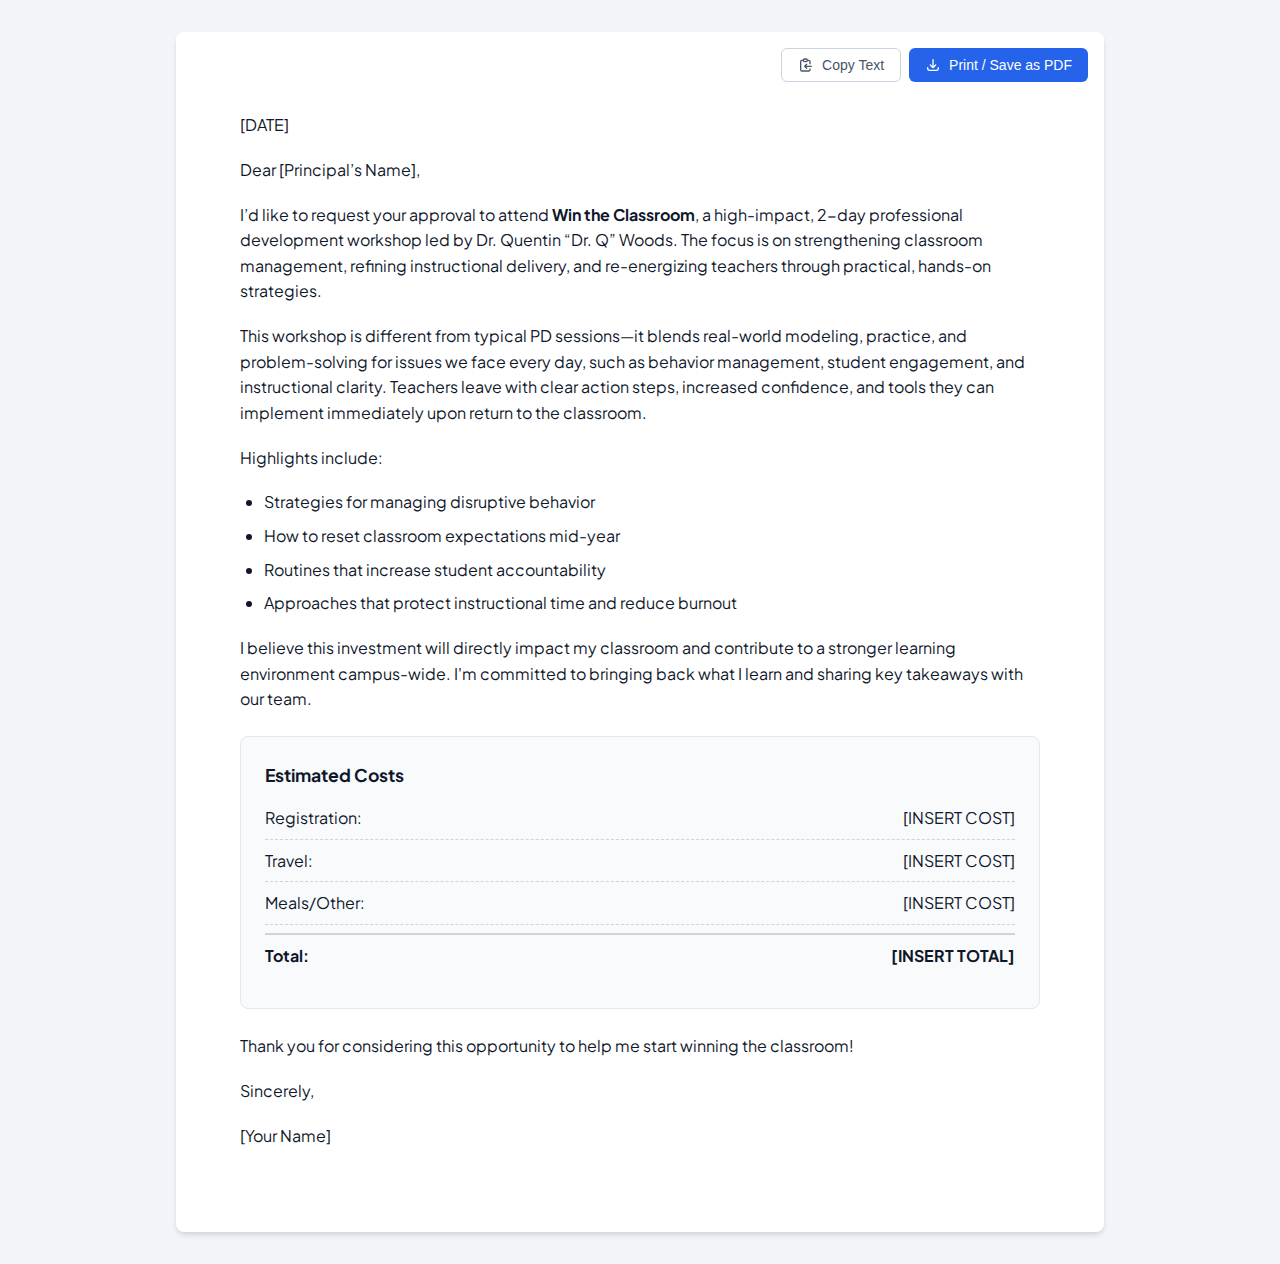
<file: letter.html>
<!DOCTYPE html>
<html lang="en">

<head>
    <meta charset="UTF-8">
    <meta name="viewport" content="width=device-width, initial-scale=1.0">
    <title>Request for Approval - Win the Classroom</title>
    <link href="https://fonts.googleapis.com/css2?family=Plus+Jakarta+Sans:wght@400;500;700&display=swap"
        rel="stylesheet">
    <style>
        body {
            font-family: 'Plus Jakarta Sans', sans-serif;
            background-color: #F1F5F9;
            color: #0F172A;
            line-height: 1.6;
            margin: 0;
            padding: 2rem;
            display: flex;
            justify-content: center;
            min-height: 100vh;
        }

        .document-container {
            background: white;
            padding: 4rem;
            max-width: 800px;
            width: 100%;
            box-shadow: 0 4px 6px -1px rgba(0, 0, 0, 0.1), 0 2px 4px -1px rgba(0, 0, 0, 0.06);
            border-radius: 8px;
            position: relative;
        }

        .actions {
            position: absolute;
            top: 1rem;
            right: 1rem;
            display: flex;
            gap: 0.5rem;
        }

        .btn {
            background-color: #2563EB;
            color: white;
            border: none;
            padding: 0.5rem 1rem;
            border-radius: 6px;
            font-weight: 500;
            cursor: pointer;
            text-decoration: none;
            font-size: 0.875rem;
            display: flex;
            align-items: center;
            gap: 0.5rem;
            transition: background-color 0.2s;
        }

        .btn:hover {
            background-color: #1E40AF;
        }

        .btn.secondary {
            background-color: white;
            color: #475569;
            border: 1px solid #CBD5E1;
        }

        .btn.secondary:hover {
            background-color: #F8FAFC;
        }

        .content {
            margin-top: 1rem;
        }

        p {
            margin-bottom: 1.2rem;
        }

        ul {
            margin-bottom: 1.2rem;
            padding-left: 1.5rem;
        }

        li {
            margin-bottom: 0.5rem;
        }

        .costs {
            background: #F8FAFC;
            padding: 1.5rem;
            border-radius: 8px;
            margin: 1.5rem 0;
            border: 1px solid #E2E8F0;
        }

        .costs h3 {
            margin-top: 0;
            margin-bottom: 1rem;
            font-size: 1.1rem;
        }

        .cost-row {
            display: flex;
            justify-content: space-between;
            margin-bottom: 0.5rem;
            padding-bottom: 0.5rem;
            border-bottom: 1px dashed #CBD5E1;
        }

        .cost-row:last-child {
            border-bottom: none;
            font-weight: 700;
            margin-top: 0.5rem;
            padding-top: 0.5rem;
            border-top: 2px solid #CBD5E1;
        }

        @media print {
            body {
                background: white;
                padding: 0;
            }

            .document-container {
                box-shadow: none;
                padding: 0;
            }

            .actions {
                display: none;
            }
        }
    </style>
</head>

<body>

    <div class="document-container">
        <div class="actions">
            <button onclick="copyToClipboard()" class="btn secondary">
                <svg width="16" height="16" fill="none" stroke="currentColor" viewBox="0 0 24 24">
                    <path stroke-linecap="round" stroke-linejoin="round" stroke-width="2"
                        d="M8 5H6a2 2 0 00-2 2v12a2 2 0 002 2h10a2 2 0 002-2v-1M8 5a2 2 0 002 2h2a2 2 0 002-2M8 5a2 2 0 012-2h2a2 2 0 012 2m0 0h2a2 2 0 012 2v3m2 4H10m0 0l3-3m-3 3l3 3" />
                </svg>
                Copy Text
            </button>
            <button onclick="window.print()" class="btn">
                <svg width="16" height="16" fill="none" stroke="currentColor" viewBox="0 0 24 24">
                    <path stroke-linecap="round" stroke-linejoin="round" stroke-width="2"
                        d="M4 16v1a3 3 0 003 3h10a3 3 0 003-3v-1m-4-4l-4 4m0 0l-4-4m4 4V4" />
                </svg>
                Print / Save as PDF
            </button>
        </div>

        <div class="content" id="letter-text">
            <p>[DATE]</p>
            <p>Dear [Principal’s Name],</p>

            <p>I’d like to request your approval to attend <strong>Win the Classroom</strong>, a high-impact, 2-day
                professional development workshop led by Dr. Quentin “Dr. Q” Woods. The focus is on strengthening
                classroom management, refining instructional delivery, and re-energizing teachers through practical,
                hands-on strategies.</p>

            <p>This workshop is different from typical PD sessions—it blends real-world modeling, practice, and
                problem-solving for issues we face every day, such as behavior management, student engagement, and
                instructional clarity. Teachers leave with clear action steps, increased confidence, and tools they can
                implement immediately upon return to the classroom.</p>

            <p>Highlights include:</p>
            <ul>
                <li>Strategies for managing disruptive behavior</li>
                <li>How to reset classroom expectations mid-year</li>
                <li>Routines that increase student accountability</li>
                <li>Approaches that protect instructional time and reduce burnout</li>
            </ul>

            <p>I believe this investment will directly impact my classroom and contribute to a stronger learning
                environment campus-wide. I'm committed to bringing back what I learn and sharing key takeaways with our
                team.</p>

            <div class="costs">
                <h3>Estimated Costs</h3>
                <div class="cost-row">
                    <span>Registration:</span>
                    <span>[INSERT COST]</span>
                </div>
                <div class="cost-row">
                    <span>Travel:</span>
                    <span>[INSERT COST]</span>
                </div>
                <div class="cost-row">
                    <span>Meals/Other:</span>
                    <span>[INSERT COST]</span>
                </div>
                <div class="cost-row">
                    <span>Total:</span>
                    <span>[INSERT TOTAL]</span>
                </div>
            </div>

            <p>Thank you for considering this opportunity to help me start winning the classroom!</p>

            <p>Sincerely,</p>
            <p>[Your Name]</p>
        </div>
    </div>

    <script>
        function copyToClipboard() {
            const range = document.createRange();
            range.selectNode(document.getElementById("letter-text"));
            window.getSelection().removeAllRanges();
            window.getSelection().addRange(range);
            document.execCommand("copy");
            window.getSelection().removeAllRanges();
            alert("Letter copied to clipboard! Paste it into your email.");
        }
    </script>
</body>

</html>
</file>
